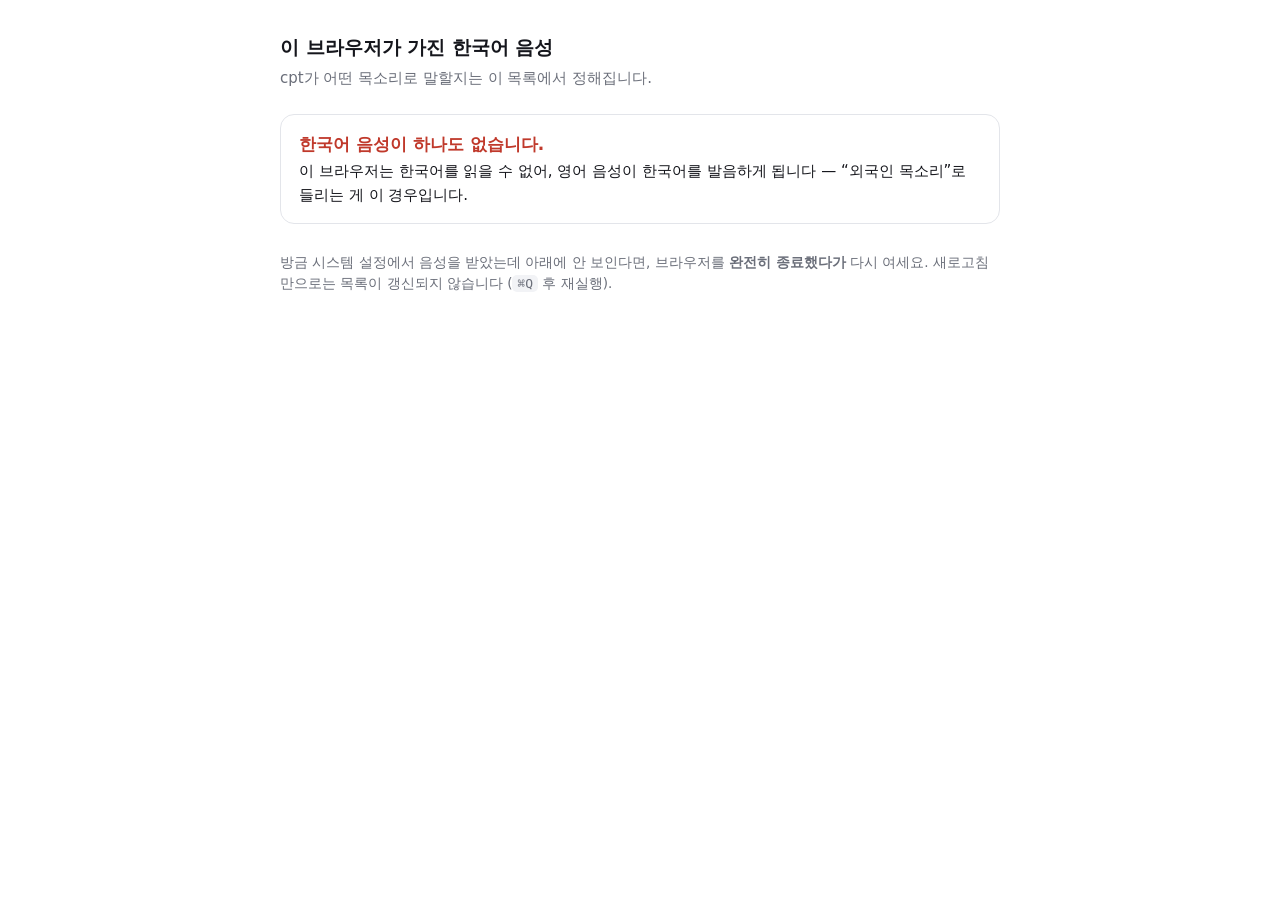
<file: test/voices.html>
<!DOCTYPE html>
<html lang="ko"><head><meta charset="utf-8">
<meta name="viewport" content="width=device-width,initial-scale=1">
<title>cogspect — 이 브라우저가 가진 음성</title>
<!--
  What voice cpt speaks in is decided from speechSynthesis.getVoices(), and
  that list is the browser's, not the system's: a voice downloaded in System
  Settings does not appear until the browser is restarted, and browsers do not
  all expose the same set. Guessing at it from the outside cost several rounds
  of picking the wrong voice, so here it is, first-hand.

  MALE_KO below mirrors js/app.js. It is duplicated on purpose: this page has
  to keep working when app.js is mid-edit, and the ranking itself is covered by
  test/verify.html.
-->
<style>
  :root { --fg: #15161c; --dim: #6b6f7a; --line: #e3e5ea; }
  body { font: 15px/1.6 -apple-system, BlinkMacSystemFont, system-ui, sans-serif;
         color: var(--fg); margin: 0; padding: 32px 24px 64px; max-width: 720px;
         margin-inline: auto; }
  h1 { font-size: 19px; margin: 0 0 4px; }
  p.sub { color: var(--dim); margin: 0 0 24px; }
  .verdict { border: 1px solid var(--line); border-radius: 14px; padding: 16px 18px;
             margin-bottom: 24px; }
  .verdict b { font-size: 17px; }
  .good { color: #1a7f4b; }
  .bad { color: #c0392b; }
  ul { list-style: none; padding: 0; margin: 0; }
  li { display: flex; align-items: center; gap: 12px; padding: 9px 0;
       border-bottom: 1px solid var(--line); }
  li.pick { background: #f4f7ff; margin-inline: -10px; padding-inline: 10px;
            border-radius: 8px; }
  .nm { flex: 1; }
  .tag { color: var(--dim); font-size: 12.5px; }
  button { font: inherit; font-size: 13px; border: 1px solid var(--line);
           background: #fff; border-radius: 999px; padding: 5px 14px; cursor: pointer; }
  button:hover { border-color: #b9bdc7; }
  code { background: #f2f3f6; padding: 1px 5px; border-radius: 5px; font-size: 13px; }
  .note { margin-top: 28px; color: var(--dim); font-size: 13.5px; }
</style>
</head><body>

<h1>이 브라우저가 가진 한국어 음성</h1>
<p class="sub">cpt가 어떤 목소리로 말할지는 이 목록에서 정해집니다.</p>

<div class="verdict" id="verdict">읽는 중…</div>
<ul id="list"></ul>

<p class="note">
  방금 시스템 설정에서 음성을 받았는데 아래에 안 보인다면, 브라우저를 <b>완전히
  종료했다가</b> 다시 여세요. 새로고침만으로는 목록이 갱신되지 않습니다
  (<code>⌘Q</code> 후 재실행).
</p>

<script>
// mirrors koVoice() in js/app.js — see the comment at the top of this file.
// Patterns, not strings: Chrome in Korean calls "Minsu (Enhanced)" 민수(고품질).
const KO_VOICES = [/minsu|민수/i, /injoon|인준/i, /yuna|유나/i, /heami|해미/i,
                   /sunhi|선희/i, /google/i];
const CHARACTER_KO =
  /eddy|에디|rocko|로코|reed|리드|grandpa|할아버지|grandma|할머니|flo|플로|sandy|샌디|shelley|셸리/i;
const HIGH_CUT = /enhanced|premium|고품질|프리미엄|natural|neural/i;

function pick(ko) {
  const best = (pool) => pool.find((v) => HIGH_CUT.test(v.name)) || pool[0] || null;
  for (const want of KO_VOICES) {
    const hits = ko.filter((v) => want.test(v.name));
    if (hits.length) return best(hits);
  }
  const plain = ko.filter((v) => !CHARACTER_KO.test(v.name));
  return best(plain.length ? plain : ko);
}

const SAMPLE = 'cogspect가 지향하는 디자인 공간입니다. 레이어를 움직여서 탐색해 보세요.';

function say(voice) {
  speechSynthesis.cancel();
  const u = new SpeechSynthesisUtterance(SAMPLE);
  try { if (voice) u.voice = voice; } catch (err) { /* default, then */ }
  u.lang = voice ? voice.lang : 'ko-KR';
  u.rate = 1.24;                       // the same as the site
  u.pitch = 1;
  speechSynthesis.speak(u);
}

function render() {
  const all = speechSynthesis.getVoices();
  const ko = all.filter((v) => /^ko/i.test(v.lang));
  const chosen = pick(ko);
  const hasMinsu = ko.some((v) => /minsu|민수/i.test(v.name));

  const verdict = document.getElementById('verdict');
  if (!ko.length) {
    verdict.innerHTML = '<b class="bad">한국어 음성이 하나도 없습니다.</b><br>' +
      '이 브라우저는 한국어를 읽을 수 없어, 영어 음성이 한국어를 발음하게 됩니다 — ' +
      '“외국인 목소리”로 들리는 게 이 경우입니다.';
  } else if (hasMinsu) {
    verdict.innerHTML = '<b class="good">Minsu가 보입니다.</b> cpt는 <b>' +
      chosen.name + '</b> 으로 말합니다. 아래 재생 버튼으로 확인해 보세요.';
  } else if (!CHARACTER_KO.test(chosen.name)) {
    verdict.innerHTML = '<b>Minsu는 없지만</b> 이 기기의 표준 한국어 음성 <b>' +
      chosen.name + '</b> 이(가) 있습니다. 한국어용으로 녹음된 음성이라 발음은 자연스럽습니다.<br>' +
      '남성 음성을 원하시면 시스템 설정 ▸ 손쉬운 사용 ▸ 말하기 콘텐츠 ▸ 음성 관리에서 ' +
      '민수를 받은 뒤, 브라우저를 완전히 종료했다 다시 여세요.';
  } else {
    verdict.innerHTML = '<b class="bad">자연스러운 한국어 음성이 없습니다.</b><br>' +
      '지금은 <b>' + chosen.name + '</b> — Apple 캐릭터 음성이라 한국어를 ' +
      '외국어 읽듯 발음합니다. 음성 관리에서 민수나 유나를 받아주세요.';
  }

  const list = document.getElementById('list');
  list.innerHTML = '';
  for (const v of ko) {
    const li = document.createElement('li');
    if (chosen && v.name === chosen.name) li.className = 'pick';
    const nm = document.createElement('span');
    nm.className = 'nm';
    nm.innerHTML = '<b>' + v.name + '</b> <span class="tag">' + v.lang +
      (v.localService ? '' : ' · 네트워크') +
      (chosen && v.name === chosen.name ? ' · cpt가 쓰는 음성' : '') + '</span>';
    const b = document.createElement('button');
    b.textContent = '재생';
    b.onclick = () => say(v);
    li.append(nm, b);
    list.append(li);
  }
}

speechSynthesis.addEventListener('voiceschanged', render);
render();
setTimeout(render, 800);               // Chrome fills the list a beat late
</script>
</body></html>
</file>
